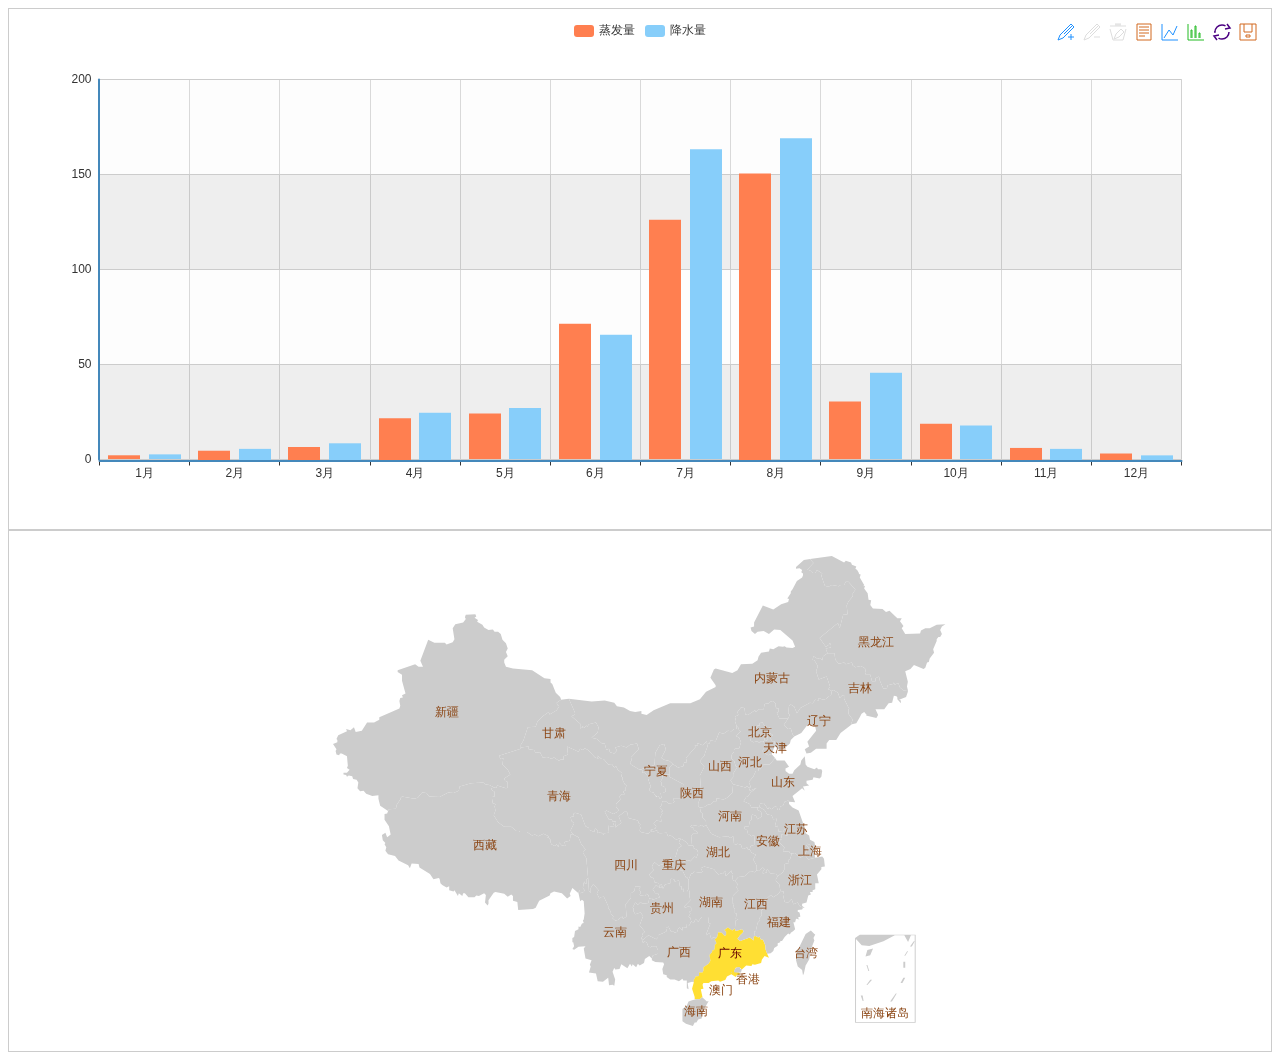
<file: echarts/doc/example/www/index.html>
﻿<!DOCTYPE html>
<html lang="en">
<head>
    <meta charset="utf-8">
    <title>ECharts</title>
</head>

<body>
    <!--Step:1 Prepare a dom for ECharts which (must) has size (width & hight)-->
    <!--Step:1 为ECharts准备一个具备大小（宽高）的Dom-->
    <div id="main" style="height:500px;border:1px solid #ccc;padding:10px;"></div>
    <div id="mainMap" style="height:500px;border:1px solid #ccc;padding:10px;"></div>
    
    <!--Step:2 Import echarts.js-->
    <!--Step:2 引入echarts.js-->
    <script src="js/echarts.js"></script>
    
    <script type="text/javascript">
    // Step:3 conifg ECharts's path, link to echarts.js from current page.
    // Step:3 为模块加载器配置echarts的路径，从当前页面链接到echarts.js，定义所需图表路径
    require.config({
        paths: {
            echarts: './js'
        }
    });
    
    // Step:4 require echarts and use it in the callback.
    // Step:4 动态加载echarts然后在回调函数中开始使用，注意保持按需加载结构定义图表路径
    require(
        [
            'echarts',
            'echarts/chart/bar',
            'echarts/chart/line',
            'echarts/chart/map'
        ],
        function (ec) {
            //--- 折柱 ---
            var myChart = ec.init(document.getElementById('main'));
            myChart.setOption({
                tooltip : {
                    trigger: 'axis'
                },
                legend: {
                    data:['蒸发量','降水量']
                },
                toolbox: {
                    show : true,
                    feature : {
                        mark : {show: true},
                        dataView : {show: true, readOnly: false},
                        magicType : {show: true, type: ['line', 'bar']},
                        restore : {show: true},
                        saveAsImage : {show: true}
                    }
                },
                calculable : true,
                xAxis : [
                    {
                        type : 'category',
                        data : ['1月','2月','3月','4月','5月','6月','7月','8月','9月','10月','11月','12月']
                    }
                ],
                yAxis : [
                    {
                        type : 'value',
                        splitArea : {show : true}
                    }
                ],
                series : [
                    {
                        name:'蒸发量',
                        type:'bar',
                        data:[2.0, 4.9, 7.0, 23.2, 25.6, 76.7, 135.6, 162.2, 32.6, 20.0, 6.4, 3.3]
                    },
                    {
                        name:'降水量',
                        type:'bar',
                        data:[2.6, 5.9, 9.0, 26.4, 28.7, 70.7, 175.6, 182.2, 48.7, 18.8, 6.0, 2.3]
                    }
                ]
            });
            
            // --- 地图 ---
            var myChart2 = ec.init(document.getElementById('mainMap'));
            myChart2.setOption({
                tooltip : {
                    trigger: 'item',
                    formatter: '{b}'
                },
                series : [
                    {
                        name: '中国',
                        type: 'map',
                        mapType: 'china',
                        selectedMode : 'multiple',
                        itemStyle:{
                            normal:{label:{show:true}},
                            emphasis:{label:{show:true}}
                        },
                        data:[
                            {name:'广东',selected:true}
                        ]
                    }
                ]
            });
        }
    );
    </script>
</body>
</html>
</file>
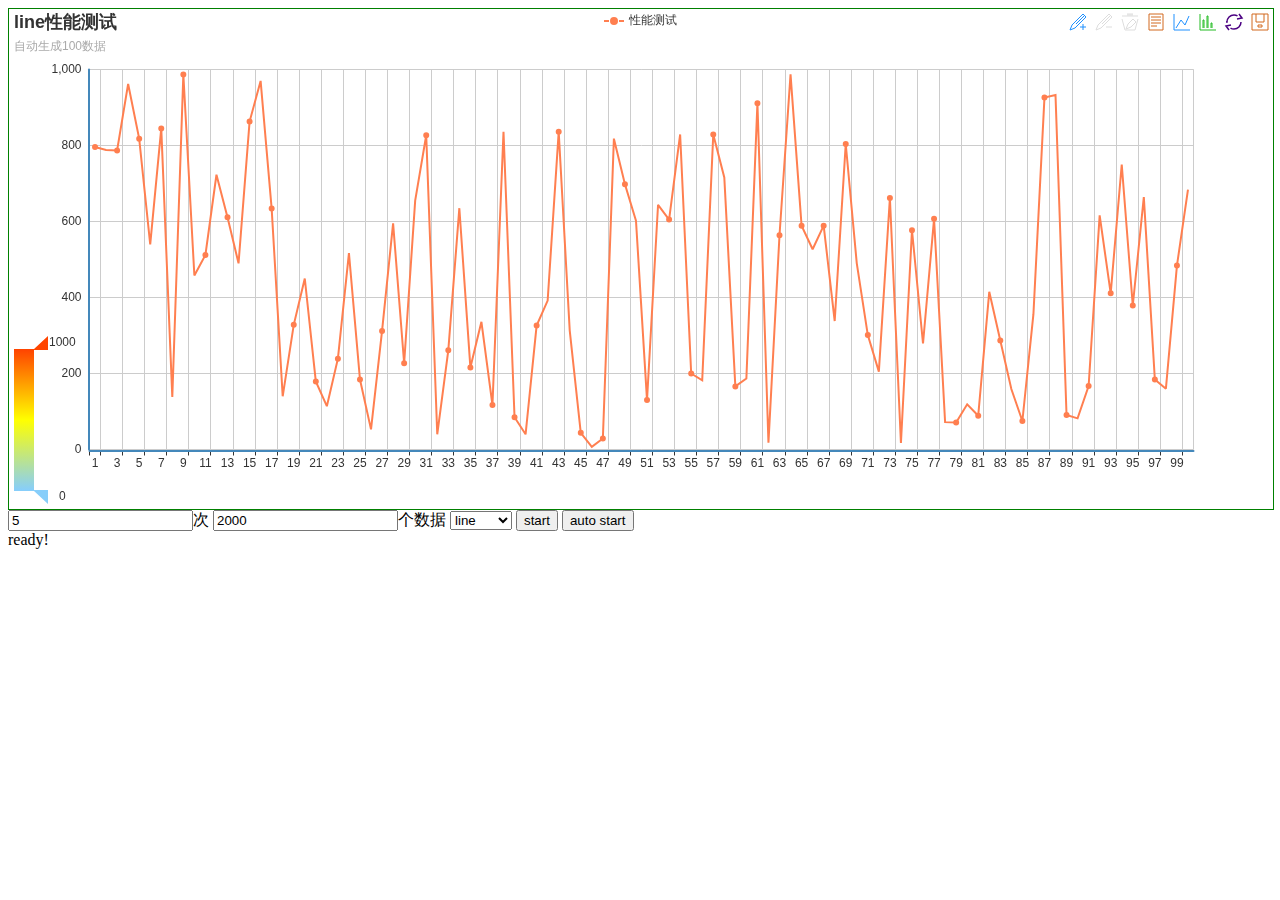
<file: echarts/test/performance/p.html>
<!DOCTYPE html>
<html>
<head>
    <meta charset="utf-8" />
    <title>Performance</title>
    <script type="text/javascript" src="../../build/dist/echarts.js"></script>
</head>
<body>
    <div id="main" style="width:100%;height:500px;border:1px solid green"></div>
    <div>
        <input id="round" value="5"/>次
        <input id="count" value="2000"/>个数据
        <select id='chart'>
            <option value='line'>line</option>
            <option value='bar'>bar</option>
            <option value='scatter'>scatter</option>
            <option value='k'>k</option>
            <option value='pie'>pie</option>
            <option value='radar'>radar</option>
            <option value='chord'>chord</option>
            <option value='map'>map</option>
        </select>
        <button id='run'>start</button>
        <button id='auto-run'>auto start</button>
    </div>
    <div id="res">loading</div>
    <script src="option.js" type="text/javascript"></script>
    <script src="p.js" type="text/javascript"></script>
</body>
</html>
</file>
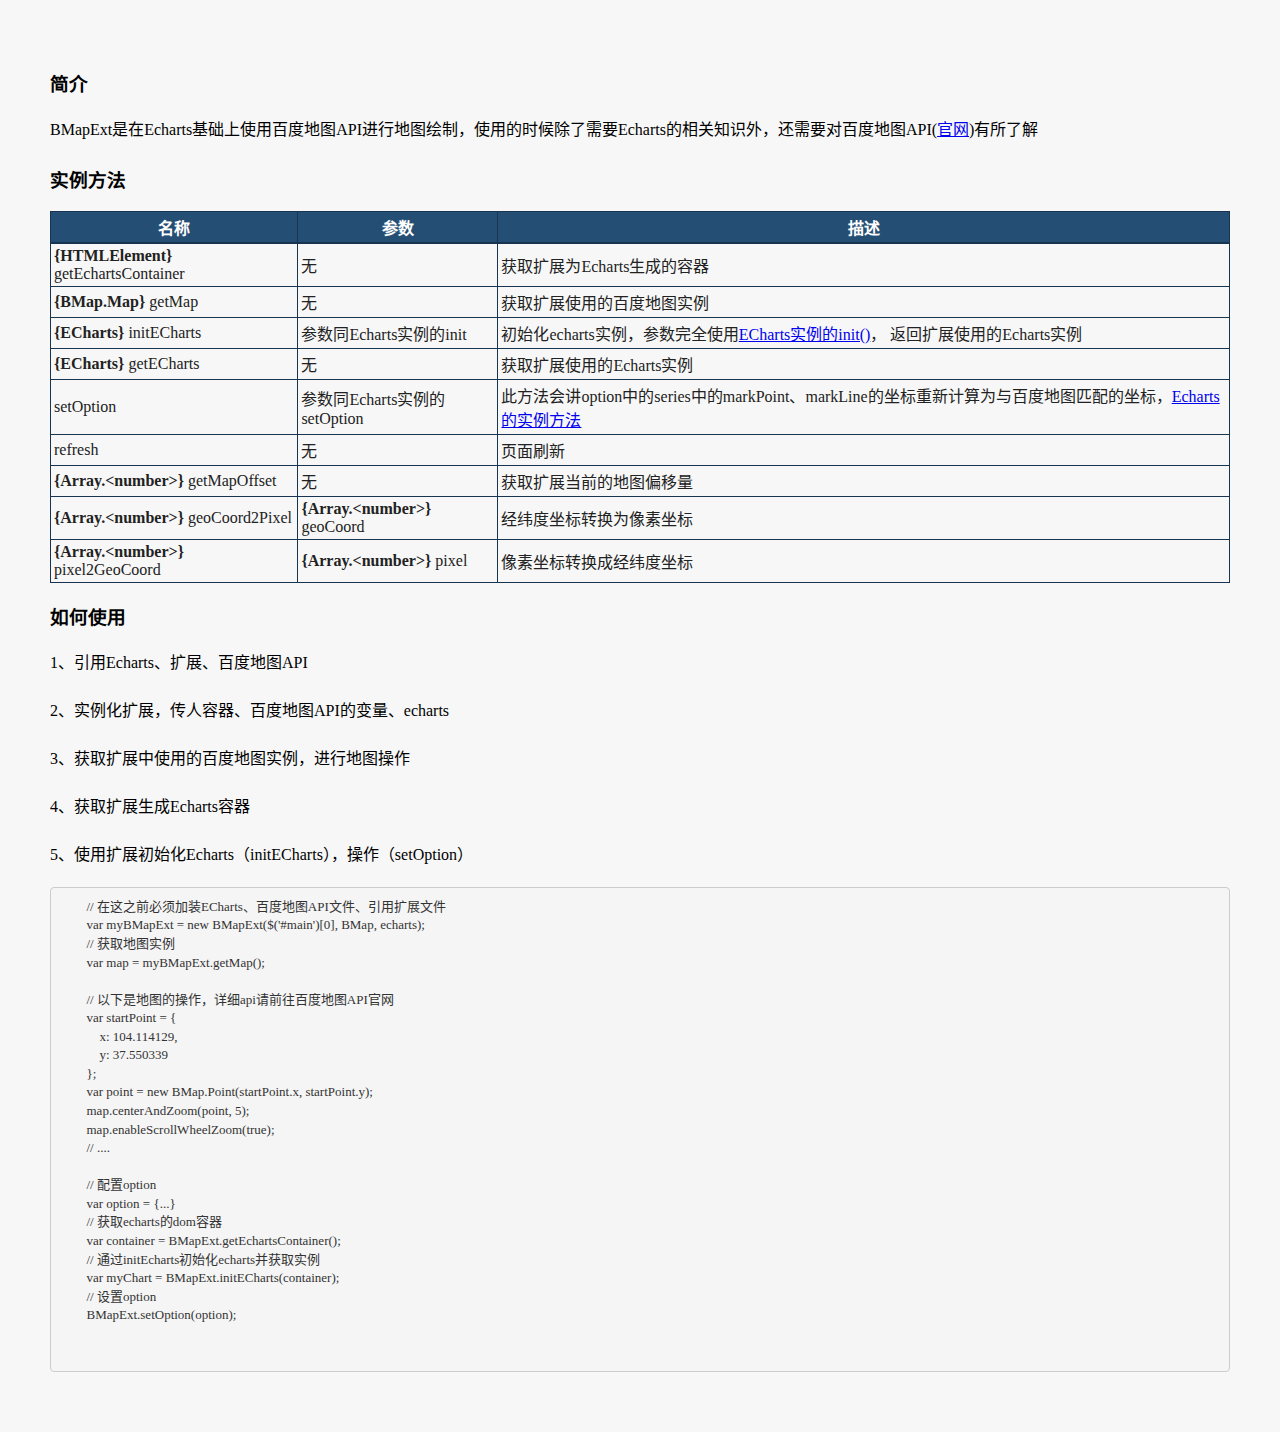
<file: echarts/extension/BMap/doc/doc.html>
<!DOCTYPE html>
<html lang="zh-cn">
    <head>
        <meta charset="utf-8">
        <meta http-equiv="X-UA-Compatible" content="IE=edge">
        <meta name="viewport" content="width=device-width, initial-scale=1.0">
        <meta name="description" content="ECharts">
        <title>ECharts · BMap</title>
        <link href="../../../doc/asset/css/echartsHome.css" rel="stylesheet">
        <style type="text/css">
            body {
                margin: 0;
                padding: 50px;
            }
            pre {
                display: block;
                padding: 9.5px;
                margin: 0 0 10px;
                font-size: 13px;
                line-height: 1.42857143;
                color: #333;
                word-break: break-all;
                word-wrap: break-word;
                background-color: #f5f5f5;
                border: 1px solid #ccc;
                border-radius: 4px;
            }
        </style>
    </head>
    <body>
        <h3>简介</h3>
        <p>BMapExt是在Echarts基础上使用百度地图API进行地图绘制，使用的时候除了需要Echarts的相关知识外，还需要对百度地图API(<a target='_blank' href='http://developer.baidu.com/map/index.php?title=jspopular'>官网</a>)有所了解</p>
        <h3>实例方法</h3>
        <table cellspacing="0" class="ADoc_table full">
            <tr>
                <th> 名称 </th>
                <th> 参数 </th>
                <th> 描述 </th>
            </tr>
            <tr>
                <td> <b>{HTMLElement}</b> getEchartsContainer </td>
                <td> 无 </td>
                <td> 获取扩展为Echarts生成的容器 </td>
            </tr>
            <tr>
                <td> <b>{BMap.Map} </b> getMap </td>
                <td> 无 </td>
                <td> 获取扩展使用的百度地图实例 </td>
            </tr>
            <tr>
                <td> <b>{ECharts}</b> initECharts </td>
                <td> 参数同Echarts实例的init </td>
                <td> 初始化echarts实例，参数完全使用<a target="_blank" href="../../../doc/doc.html#初始化" >ECharts实例的init()</a>， 返回扩展使用的Echarts实例 </td>
            </tr>
            <tr>
                <td> <b>{ECharts}</b> getECharts </td>
                <td> 无 </td>
                <td> 获取扩展使用的Echarts实例 </td>
            </tr>
            <tr>
                <td> setOption </td>
                <td>  参数同Echarts实例的setOption
                </td>
                <td>此方法会讲option中的series中的markPoint、markLine的坐标重新计算为与百度地图匹配的坐标，<a target="_blank" href="../../../doc/doc.html#实例方法">Echarts的实例方法</a></td>
            </tr>
            <tr>
                <td> refresh </td>
                <td> 无 </td>
                <td> 页面刷新 </td>
            </tr>
            <tr>
                <td> <b>{Array.&lt;number&gt;}</b> getMapOffset </td>
                <td> 无 </td>
                <td> 获取扩展当前的地图偏移量 </td>
            </tr>
            <tr>
                <td> <b>{Array.&lt;number&gt;}</b> geoCoord2Pixel </td>
                <td> <b>{Array.&lt;number&gt;}</b> geoCoord </td>
                <td> 经纬度坐标转换为像素坐标 </td>
            </tr>
            <tr>
                <td> <b>{Array.&lt;number&gt;}</b> pixel2GeoCoord </td>
                <td> <b>{Array.&lt;number&gt;}</b> pixel </td>
                <td> 像素坐标转换成经纬度坐标 </td>
            </tr>
        </table>

        <h3>如何使用</h3>
        <p>1、引用Echarts、扩展、百度地图API</p>
        <p>2、实例化扩展，传人容器、百度地图API的变量、echarts</p>
        <p>3、获取扩展中使用的百度地图实例，进行地图操作</p>
        <p>4、获取扩展生成Echarts容器</p>
        <p>5、使用扩展初始化Echarts（initECharts），操作（setOption）</p>
        <div class="code">
                        <pre>
        // 在这之前必须加装ECharts、百度地图API文件、引用扩展文件
        var myBMapExt = new BMapExt($('#main')[0], BMap, echarts);
        // 获取地图实例
        var map = myBMapExt.getMap();

        // 以下是地图的操作，详细api请前往百度地图API官网
        var startPoint = {
            x: 104.114129,
            y: 37.550339
        };
        var point = new BMap.Point(startPoint.x, startPoint.y);
        map.centerAndZoom(point, 5);
        map.enableScrollWheelZoom(true);
        // ....

        // 配置option
        var option = {...}
        // 获取echarts的dom容器
        var container = BMapExt.getEchartsContainer();
        // 通过initEcharts初始化echarts并获取实例
        var myChart = BMapExt.initECharts(container);
        // 设置option
        BMapExt.setOption(option);

                        </pre>
                    </div>
    </body>
</html>
</file>
<file: echarts/doc/asset/css/echartsHome.css>
* {
    font-family: "Microsoft YaHei";
}
.CodeMirror * {
    font-family: sans-serif;
}
html {
    background-color: rgb(6, 19, 37);
}
body {
  padding-top: 50px;
  padding-bottom: 0;
  background-color: rgb(247, 247, 247);
}
body p {
    line-height: 2;
}
.navbar {
    margin-bottom: 0;
}
.navbar > .container .navbar-brand {
    margin-left:0;
}
.navbar a.navbar-brand {
    background:url('../img/echarts-logo.png') no-repeat 0 10px;
    padding-left: 48px;
    font-family: "Helvetica Neue", Helvetica, Arial, sans-serif;
    font-size: 25px;
}
.navbar-default {
    background-color: rgb(247, 247, 247);
    border-color:rgb(218, 218, 218);
}
.navbar-default .navbar-nav > li.active > a {
    background-color: transparent;
    color: #3E98C5;
    font-weight: bolder;
    border-bottom: 3px solid rgb(62,152, 197);
}
@media (max-width: 980px) {
    .navbar-default .navbar-nav > li > a {
        padding-left: 8px;
        padding-right: 8px;
    }
}
.navbar-default .navbar-nav > li > a:hover {
    background-color: #eee;
}
.navbar-fixed-top {
    z-index: 999999;
}
.carousel-caption.ecx-link {
    bottom: 20px;
}
.carousel-caption.ecx-link a {
    font-size:14px;
    height: 30px;
    display: block;
    color:#999;
}
.carousel-caption.ecx-link a:hover {
    color:#eee;
    text-decoration: none;
}

blockquote {
    border-width:0;
    margin-bottom:10px;
}
.marketing .feature .col-lg-4 img {
    margin-bottom: 10px;
}
.marketing .thx .col-lg-4 {
    margin-bottom: 0;
    text-align:left;
}
.thx blockquote p {
    text-align:left;
    margin-bottom:0;
}
.thx blockquote small {
    text-align:right;
}
.thx div {
    padding:0;
}
div.user {
    margin-top: 30px;
}
.user img {
    height:50px;
    padding: 5px;
    margin: 15px 3px;
    border: 1px solid #ddd;
    opacity: .75;
}
.user a:hover img {
  opacity: 1;
  border: 1px solid #ccc;
}


.featurette {
    padding:50px 0;
    border-top: 1px solid #ddd;
}
.featurette-heading {
    margin-top: 0px
}
img {
    max-width: 100%;
}

hr {
    border-color: #ddd;
}

.row {
    margin-right: 0;
    margin-left: 0;
}
.jumbotron {
    margin: 0;
    text-align: center;
    background-color:transparent;
  }
  .jumbotron h1 {
    font-size: 100px;
    line-height: 1;
  }
  .jumbotron .lead {
    font-size: 24px;
    line-height: 1.25;
  }
  .jumbotron .btn {
    font-size: 21px;
    padding: 14px 24px;
  }
.team {
    padding-bottom:0;
}
.team .row {
    margin-bottom: 40px;
}
.team i {
    font-size:12px;
}

.e-list dt {
    float: left;
    clear: left;
    width: 60px;
}
.e-list dd {
    float: left;
    clear: right;
    color: #666;
}

#footer {
    clear:both;
    background-color: rgb(6, 19, 37);
    padding: 30px 0;
}
#footer p {
    color: #fff;
    font-size: 14px;
}
#footer li a {
    color: rgb(190, 205, 223);
    font-size: 12px;
}
#footer ul {
    list-style-type: none;
    padding: 0;
}
#footer i {
    color: rgb(190, 205, 223);
}
#footer div.flogo {
    position:relative;
}
#footer div.flogo img {
    width:220px;
    position:absolute;
    left:30px;
    top:-120px;
}
#footer div.flogo a:hover img {
    top:-130px;
}
.dropdown i {
    color:#555;
}
.nav ul.dropdown-menu{
    min-width : 0;
}
.dropdown-menu > li > a {
    padding: 3px 10px;
}


/*example*/
.CodeMirror pre{color: #f8f8f2;}
.CodeMirror-scrollbar-filler {
    background-color:rgb(247,247,247);
}
.container-fluid .example {
    padding: 25px 0;
}
.sidebar-nav {
    padding: 9px 0;
    margin-bottom: 0;
}
.nav-header {
    display: block;
    padding: 3px 15px;
    font-size: 11px;
    font-weight: bold;
    line-height: 20px;
    color: #999999;
    text-shadow: 0 1px 0 rgba(255, 255, 255, 0.5);
    text-transform: uppercase;
}
.col-md-4.ani {
    transition: width 1s;
    -moz-transition: width 1s;
    -webkit-transition: width 1s;
    -o-transition: width 1s;
}
.col-md-8.ani {
    transition: width 1s;
    -moz-transition: width 1s;
    -webkit-transition: width 1s;
    -o-transition: width 1s;
}
.main {
    height: 400px;
    /*width: 778px !important;*/
    overflow: hidden;
    padding : 10px;
    margin-bottom: 10px;
    border: 1px solid #e3e3e3;
    -webkit-border-radius: 4px;
       -moz-border-radius: 4px;
            border-radius: 4px;
    -webkit-box-shadow: inset 0 1px 1px rgba(0, 0, 0, 0.05);
       -moz-box-shadow: inset 0 1px 1px rgba(0, 0, 0, 0.05);
            box-shadow: inset 0 1px 1px rgba(0, 0, 0, 0.05);
}
#graphic .btn {
    width: 80px;
}
#graphic .text-primary {
    margin:0 5px 0 20px
}
#icon-resize {
    color:#000;
    float:right;
    opacity:.4;
    filter:alpha(opacity=30);
}
a#icon-resize:hover {
    opacity:.8;
    filter:alpha(opacity=60);
    text-decoration: blink;
}

/*doc*/
.panel {
    background-color:transparent;
    margin-left: -15px;
    margin-top: 10px;
    -webkit-box-shadow: none;
    box-shadow: none;
}
.panel-body {
    padding: 0 0 0 10px;
}
#toc,
#config {
    padding: 9px 0;
    overflow-y : auto;
}
.tree ul,
.tree li {
    list-style: none;
    font-size : 14px;
    line-height : 20px;
}
.tree ul {
    margin: 0;
    padding: 0 0 0 2em;
}

.tree {
    white-space: nowrap;
}
.tree strong {
    color: purple;
    font-weight: normal;
}
.tree li {
    position: relative;
}
.tree strong:hover, #content .value:hover, #content .summary:hover {
    background-color: silver;
    -webkit-transition: all .5s ease-in;
}
.tree .operator {
    position: absolute;
    left: -1em;
    top: 0;
    display: none;
    cursor: pointer;
}
.tree ul .operator {
    display: block;
}
.tree ul .value,
.tree ul .group,
.tree ul .summary {
    margin-left: .5em;
}
.tree .group {
    display: inline;
}
.tree .summary {
    display: none;
    color: black;
    font-weight: bold;
}
.tree .tree-close .group {
    display: none;
}
.tree .tree-close .summary {
    display: inline;
}
.tree .string {
    color: maroon;
}
.tree .number {
    color: blue;
}
.tree .boolean {
    color: black;
}
#doc h3 a,#doc h4 a,#doc h5 a{
    display:inline-block;
    padding-top:80px;
}
table.full {width:100%;}
.ADoc_table { border-collapse: collapse; margin-bottom:15px; }

.ADoc_table th, .ADoc_table td {
    border:1px solid rgb(23,53,81);
    padding: 3px;
    color:#222;
}

.ADoc_table th {
    border-bottom:2px solid rgb(23,53,81);
    background:rgb(37,78,117);
    color:#fff;
    text-align:center;
}
.bgRed {
    background:rgb(255,230,230);
}
.bgGreen {
    background:rgb(230,255,230);
}
.bgBlue {
    background:rgb(210,230,255);
}

.prettyprint {
  margin-top: 8px;
}
.prettyprint xmp{
  margin: 0px;
  padding: 10px;
}
.prettyprint .pln {
  line-height: 0px;
}

.ec-icon {
    display: inline-block;
    width: 35px;
    height: 25px;
    *margin-right: .3em;
    line-height: 25px;
    vertical-align: middle;
    background-image: url("../img/icon-bar.png");
    background-repeat: no-repeat;
}
.ec-icon-line {
    background-position: 0 -1px;
}
.ec-icon-bar {
    background-position: 0 -26px;
}
.ec-icon-scatter {
    background-position: 0 -51px;
}
.ec-icon-k {
    background-position: 0 -76px;
}
.ec-icon-pie {
    background-position: 0 -101px;
}
.ec-icon-radar {
    background-position: 0 -126px;
}
.ec-icon-chord {
    background-position: 0 -151px;
}
.ec-icon-force {
    background-position: 0 -176px;
}
.ec-icon-map {
    background-position: 0 -201px;
}
.ec-icon-gauge {
    background-position: 0 -226px;
}
.ec-icon-funnel {
    background-position: 0 -251px;
}
.ec-icon-mix {
    background-position: 0 -276px;
}
.ec-icon-component {
    background-position: 0 -301px;
}
.ec-icon-other {
    background-position: 0 -326px;
}
.ec-icon-theme {
    background-position: 0 -351px;
}
.ec-icon-topic {
    background-position: 0 -376px;
}
.ec-icon-eventRiver {
    background-position: 0 -401px;
}
.ec-icon-venn {
    background-position: 0 -426px;
}
.ec-icon-treemap {
    background-position: 0 -451px;
}
.ec-icon-wordCloud {
    background-position: 0 -476px;
}
.ec-icon-tree {
    background-position: 0 -501px;
}
.ec-icon-heatmap {
    background-position: 0 -526px;
}
</file>
